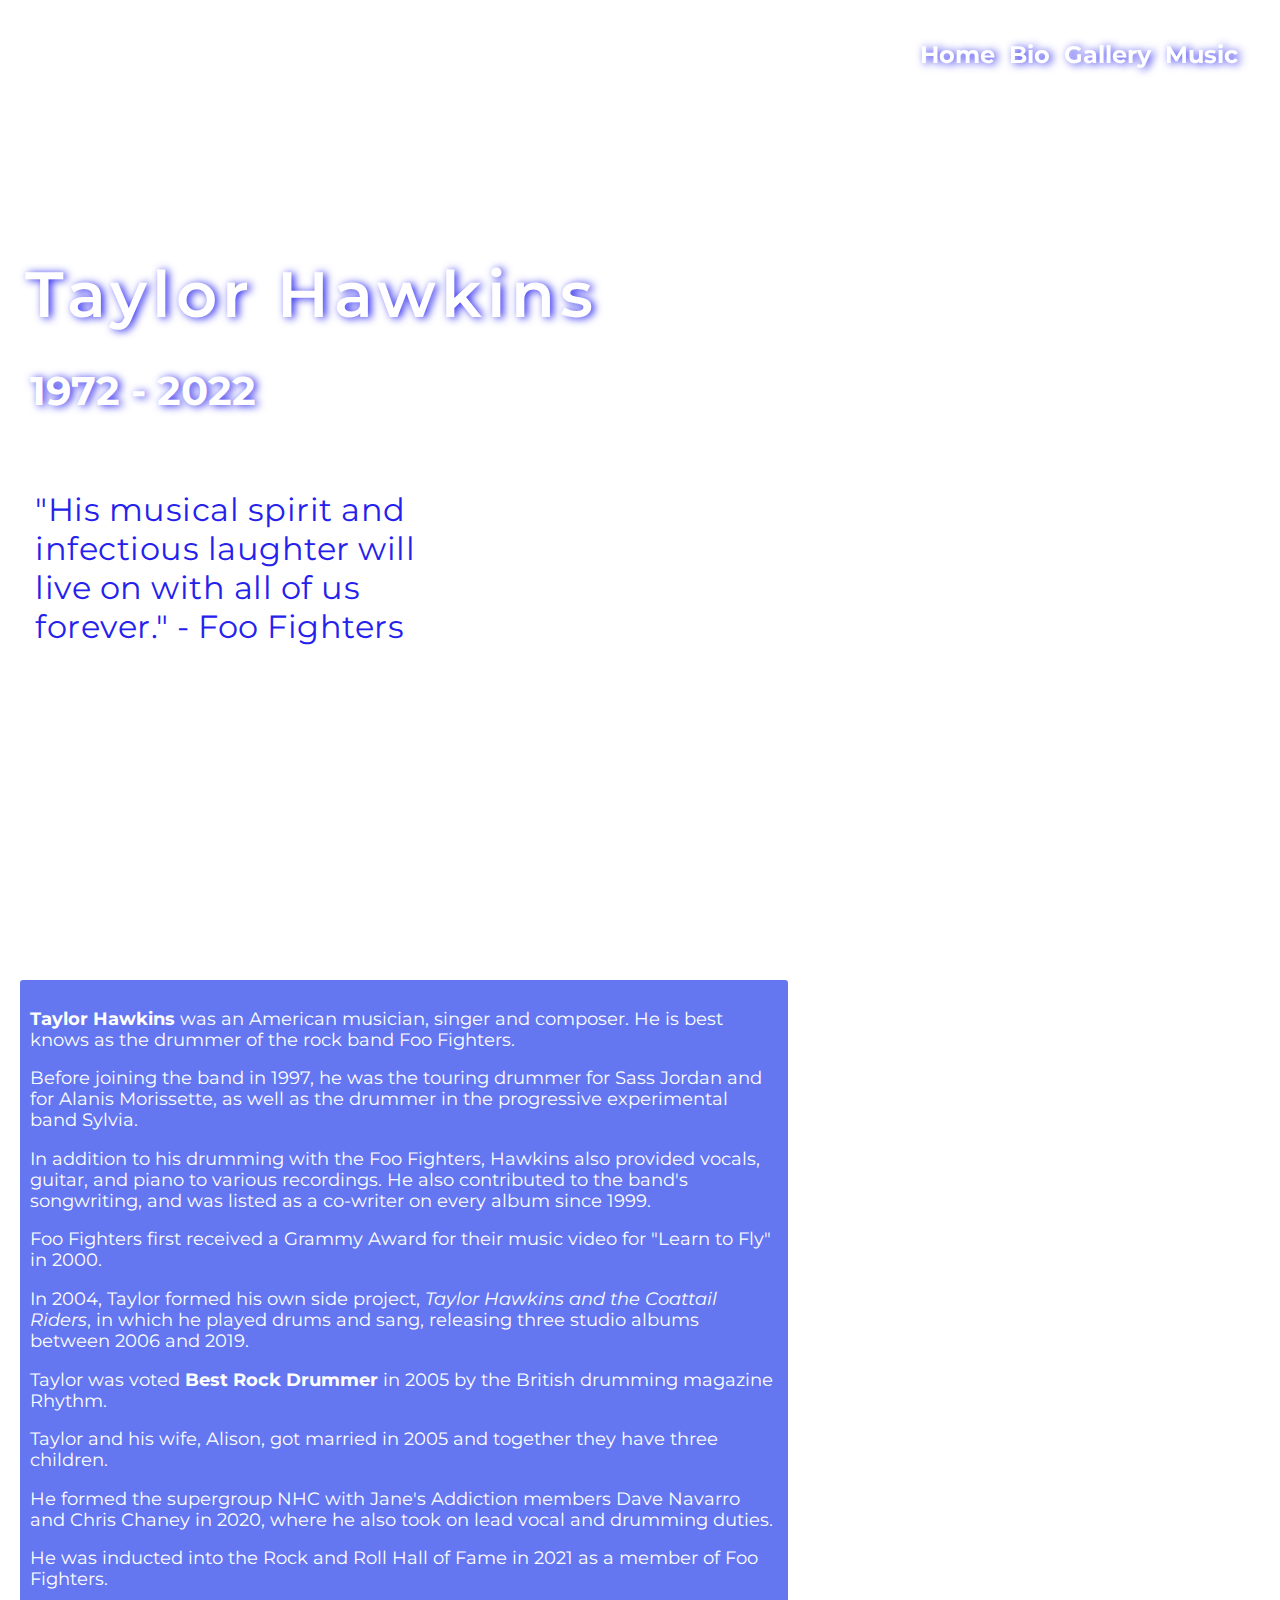
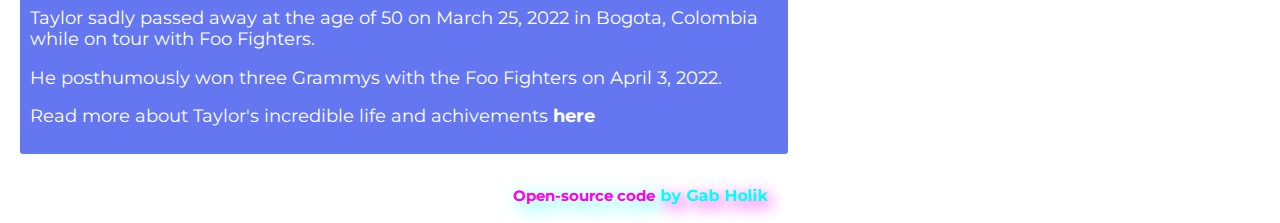
<file: index.html>
<!DOCTYPE html>
<html>
<head>
  <meta charset="utf-8">
  <meta name="viewport" content="width=device-width, initial-scale=1">
  <meta name="keywords" content="taylor hawkins, foo fighters, drummer, best drummer, chevy metal, the birds of satan, coattail riders">
  <meta name="description" content="Tribute to Taylor Hawkins the most amazing, inspiring drummer in the world.">
  <title>Taylor Hawkins Tribute Page</title>
  <link rel="stylesheet" href="styles.css">
  <link rel="preconnect" href="https://fonts.googleapis.com">
  <link rel="preconnect" href="https://fonts.gstatic.com" crossorigin>
  <link href="https://fonts.googleapis.com/css2?family=Montserrat:wght@500&display=swap" rel="stylesheet">
 </head>
<body>
  <div class="header-bg">
      <header class="container">
        <nav class="nav-main">
          <a href="index.html">Home</a>
          <a href="#bio">Bio</a>
          <a href="gallery.html" title="Photos of Taylor">Gallery</a>
          <a href="https://open.spotify.com/artist/6bI8H2TnlKYGJSo52wcTP4" target="_blank" title="Spotify">Music</a>
        </nav>
      </header>
    <section class="main-section">
      <div  class="main-heading">
        <h1>Taylor Hawkins</h1>
        <h2>1972 - 2022</h2>
        <p>"His musical spirit and infectious laughter will live on with all of us forever." - Foo Fighters</p>
      </div>
    </section>
  </div>
<div class="bio-main">
  <div id="bio">
   <section>
      <p><span class="bold">Taylor Hawkins </span> was an American musician, singer and composer. He is best knows as the drummer of the rock band Foo Fighters.</p> 
      <p class="sm-hidden">Before joining the band in 1997, he was the touring drummer for Sass Jordan and for Alanis Morissette, as well as the drummer in the progressive experimental band Sylvia. </p>
      <p>In addition to his drumming with the Foo Fighters, Hawkins also provided vocals, guitar, and piano to various recordings. <span class="sm-hidden">He also contributed to the band's songwriting, and was listed as a co-writer on every album since 1999.</span></p>
      <p class="sm-hidden">Foo Fighters first received a Grammy Award for their music video for "Learn to Fly" in 2000. </p>
      <p class="gfold-hidden">In 2004, Taylor formed his own side project, <span class="italic">Taylor Hawkins and the Coattail Riders</span>, in which he played drums and sang, releasing three studio albums between 2006 and 2019. </p>
      <p class="sm-hidden">Taylor was voted <span class="bold">Best Rock Drummer</span> in 2005 by the British drumming magazine Rhythm.</p>
      <p>Taylor and his wife, Alison, got married in 2005 and together they have three children. </p>
      <p class="gfold-hidden">He formed the supergroup NHC with Jane's Addiction members Dave Navarro and Chris Chaney in 2020, where he also took on lead vocal and drumming duties.</p>
      <p>He was inducted into the Rock and Roll Hall of Fame in 2021 as a member of Foo Fighters. </p>
      <p>Taylor sadly passed away at the age of 50 on March 25, 2022 in Bogota, Colombia while on tour with Foo Fighters. </p>
      <p>He posthumously won three Grammys with the Foo Fighters on April 3, 2022.</p>
      <p>Read more about Taylor's incredible life and achivements <a href="https://en.wikipedia.org/wiki/Taylor_Hawkins" target="_blank" title="Taylor Hawkins Wikipedia" class="wiky-link">here</a>
    </section>
    <footer class="footer-main">
      <p><a href="https://github.com/gab-holik/Tribute-page-Taylor-Hawkins" target="_blank" class="footer-link">Open-source code</a> by Gab Holik</p>
    </footer>
  </div>
</div>
  </body>
  </html>
</file>
<file: styles.css>
* {
  box-sizing: border-box;
}
:root{--heading-shadow:  3px 01px 8px #2521EC;}

body,html {
  height: 100%;
  margin: 0;}

body {
font-family: 'Montserrat', sans-serif;
background-image: url("https://s3.amazonaws.com/shecodesio-production/uploads/files/000/060/802/original/backgroundimg.jpg?1672431475");
}

.header-bg { 
  background-image: url("https://s3.amazonaws.com/shecodesio-production/uploads/files/000/060/747/original/852a6b9b8c1440c687461641c4478cd3_xl.jpg?1672413526");
  background-position: center;
  background-repeat: no-repeat;
  background-size: cover;}

.container{display: flex;
  flex-direction: row;
  justify-content: right;}

.nav-main, .nav-gallery{ padding-top:2.5rem;
  padding-right:2rem;}

.nav-main {
 position:fixed;
 }

nav a {color:#ffffff;
  text-decoration: none;
  font-size:1.5rem;
  padding-right:10px;
  font-weight: bold;
  text-shadow:var(--heading-shadow);
  }

nav a:hover{color:aqua;}

.main-section {
  width: 90%;
  height: 100vh;
}
.main-heading {
  width: 100%;
  height: 100%;
  display: flex;
  flex-direction: column;
  justify-content: center;
  align-items: left;
  margin-left:10px;
}
.main-heading h1 {
  font-size: 4rem;
  color:#ffffff;
  text-shadow: var(--heading-shadow);
  font-weight: 600;
  letter-spacing: 5px;
  text-align: left;
  margin-left:15px;
  margin-bottom:0;
}
.main-heading h2{
  color:#ffffff; 
  margin-left:20px; 
  text-shadow: var(--heading-shadow);
  font-size:2.5rem;
}
.main-heading p {
  font-size: 2rem;
  letter-spacing: 0.5px;
  font-weight: 400;
  color: #2521EC;
  text-align: left;
  padding: 10px;
  margin-left:15px;
  max-width: 410px;
  background:#ffffff9a;
  border-radius: 5px;
}
.bio-main{
  background-image: url("https://s3.amazonaws.com/shecodesio-production/uploads/files/000/060/748/original/Chevy-Metal-8.jpg?1672413532");
  height:100%;
  background-position: center;
  background-repeat: no-repeat;
  background-size: cover;
}

#bio{display:flex;
flex-direction: column;}

.bio-main section {
  font-size:1.1rem;
  margin-top:5rem;
  margin-left:1.25rem;
  margin-bottom:1rem;
  padding:10px;
  max-width:48rem;
  background-color: #1330eaa7;
  border-radius: 3px;
  color:#ffffff;
}
.bold {
  font-weight: bold;
}
.italic{font-style: italic;}

.wiky-link{
  color:#ffffff;
  text-decoration: none;
  font-weight: bold;}
  
.footer-main
{text-align:left;
align-self: center;
}
.footer-main, .footer-gallery{
  color:aqua;
  text-shadow:  5px 5px 15px #ff00ea;
  padding-bottom:2px;
  font-weight: bold;
}
.footer-link{
  color:#ff00ea;
  text-shadow:  5px 5px 18px aqua;
  font-size:15px;
  text-decoration: none;
}
.footer-link:hover{color:aqua;
  text-shadow:  0px 0px 10px #ff00ea;}

.gallery {
  display: flex;
  flex-wrap: wrap;
  flex-direction: row;
  justify-content: center; 
  max-width: 1400px;
  margin: 0 auto;
  padding: 20px;
  gap: 1.5rem;
}

.gallery-img {
  width: 100%;
  max-width: 410px;
  height: 300px;
  object-fit: cover;
  border: 6px solid white;
  border-radius: 3px;
  box-shadow: 5px 10px 20px #343232;
}
.gallery-img:hover{
  transform: scale(1.2);
}
.footer-gallery{text-align: center;
padding-bottom:5px;}
  
  
@media(max-width:300px){
  .gfold-hidden{display: none;}
}
@media(max-width:600px){
  h1,h2{font-size:2rem;}
  h2{ margin:0;}
  nav a{font-size:1rem;}
  footer,.footer-link{font-size:0.5rem;}
  .main-heading h1
    {font-size:1.5rem;
    margin-top:18rem;
   text-shadow: 2px 2px 3px #0400f4;
    }
  .main-heading h2{font-size:1rem;}
  .main-heading p{font-size:0.95rem;
    margin-top:1.5rem;
    background:#ffffffb7;}
}

@media(max-width:800px){
  .bio-main section { 
    font-size:0.75rem;
    margin:5rem 2rem 2rem 2rem;
    margin-left:1.25rem;
    border-radius: 15px;
    font-size:0.75rem;}
  .sm-hidden{display: none;}

}
@media(max-height:800px){
  .bio-main section { 
    font-size:5rem;
    margin:5rem 2rem 2rem 2rem;
    margin-left:1.25rem;
    border-radius: 15px;
    font-size:0.75rem;
  max-width: 85%;}
}
</file>
